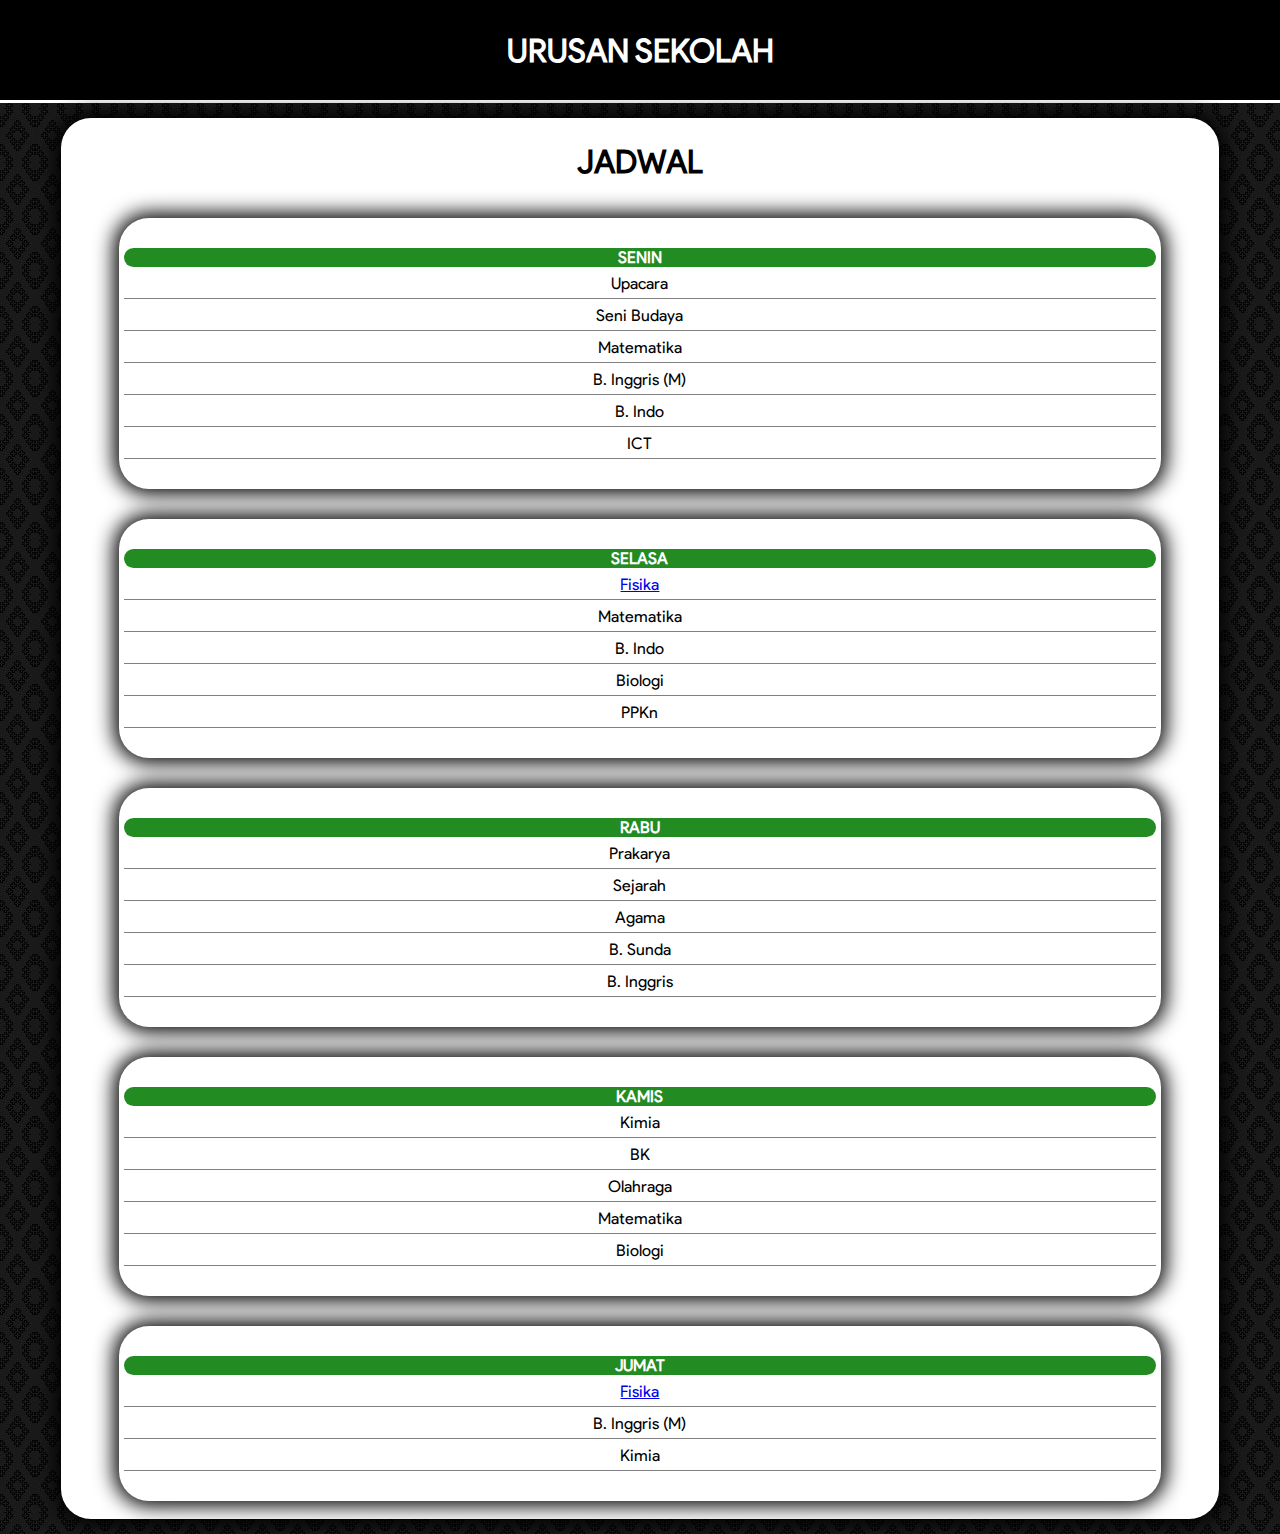
<file: index.html>
<!DOCTYPE html>

<html>
<head>
    <title>SEKOLAH COK</title>
    <link rel="stylesheet" href="style.css">
    <meta name="viewport" content="width=device-width, initial-scale=1.0">
</head>
<body>
    <div class="header">
        <h1>
            URUSAN SEKOLAH
        </h1>
    </div>
    <div class="bar"></div>
    <div class="container">
        <h1> JADWAL </h1>
        <div id="jadwal">
        <div class="container">
            <table>
                <tr>
                    <th>SENIN</th>
                </tr>
                <tr>
                    <td>Upacara</td>
                </tr>
                <tr>
                    <td>Seni Budaya</td>
                </tr>
                <tr>
                    <td>Matematika</td>
                </tr>
                <tr>
                    <td>B. Inggris (M)</td>
                </tr>
                <tr>
                    <td>B. Indo</td>
                </tr>
                <tr>
                    <td>ICT</td>
                </tr>
            </table>
        </div>
        <div class="container">
            <table>
                <tr>
                    <th>SELASA</th>
                </tr>
                <tr>
                    <td><a href="fisika/index.html">Fisika</a></td>
                </tr>
                <tr>
                    <td>Matematika</td>
                </tr>
                <tr>
                    <td>B. Indo</td>
                </tr>
                <tr>
                    <td>Biologi</td>
                </tr>
                <tr>
                    <td>PPKn</td>
                </tr>
            </table>
        </div>
        <div class="container">
            <table>
                <tr>
                    <th>RABU</th>
                </tr>
                <tr>
                    <td>Prakarya</td>
                </tr>
                <tr>
                    <td>Sejarah</td>
                </tr>
                <tr>
                    <td>Agama</td>
                </tr>
                <tr>
                    <td>B. Sunda</td>
                </tr>
                <tr>
                    <td>B. Inggris</td>
                </tr>
            </table>
        </div>
        <div class="container">
            <table>
                <tr>
                    <th>KAMIS</th>
                </tr>
                <tr>
                    <td>Kimia</td>
                </tr>
                <tr>
                    <td>BK</td>
                </tr>
                <tr>
                    <td>Olahraga</td>
                </tr>
                <tr>
                    <td>Matematika</td>
                </tr>
                <tr>
                    <td>Biologi</td>
                </tr>
            </table>
        </div>
        <div class="container">
            <table>
                <tr>
                    <th>JUMAT</th>
                </tr>
                <tr>
                    <td><a href="fisika/index.html">Fisika</a></td>
                </tr>
                <tr>
                    <td>B. Inggris (M)</td>
                </tr>
                <tr>
                    <td>Kimia</td>
                </tr>
            </table>
        </div>
        </div>
    </div>
</body>
</file>
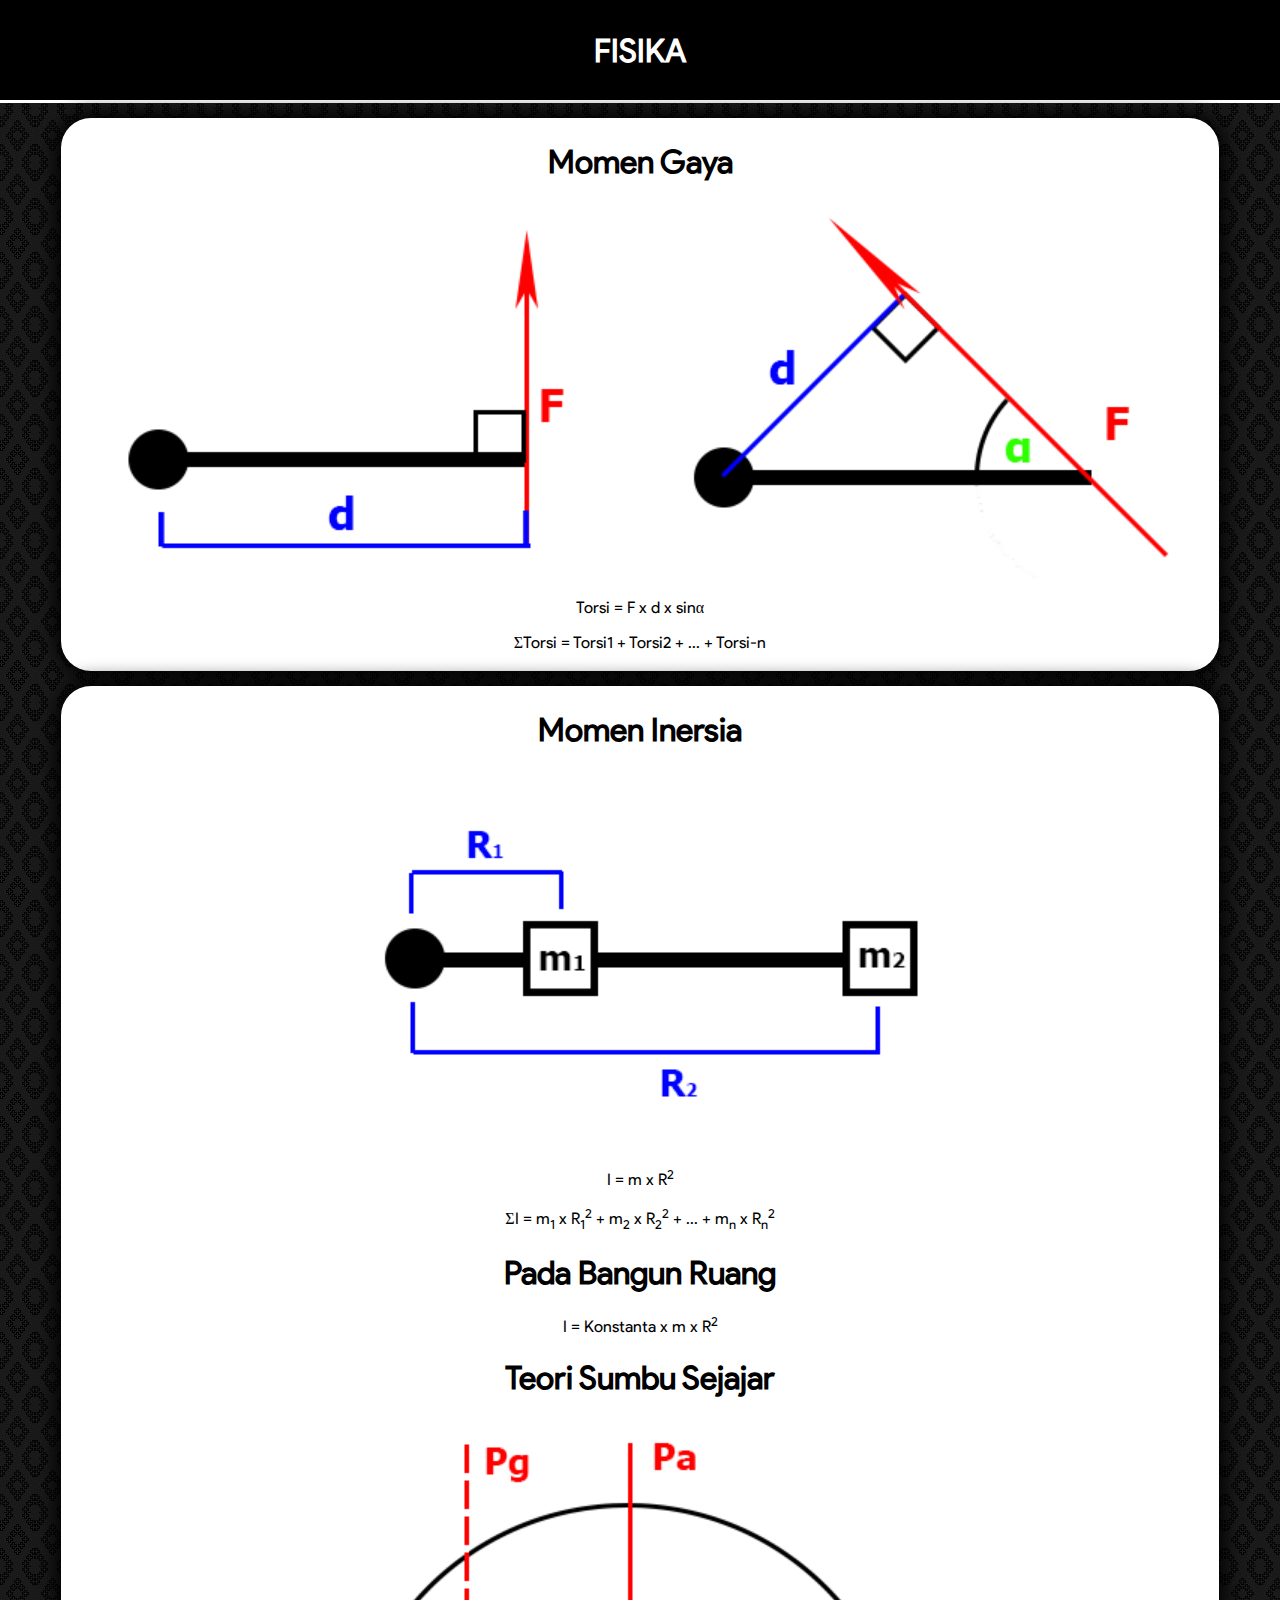
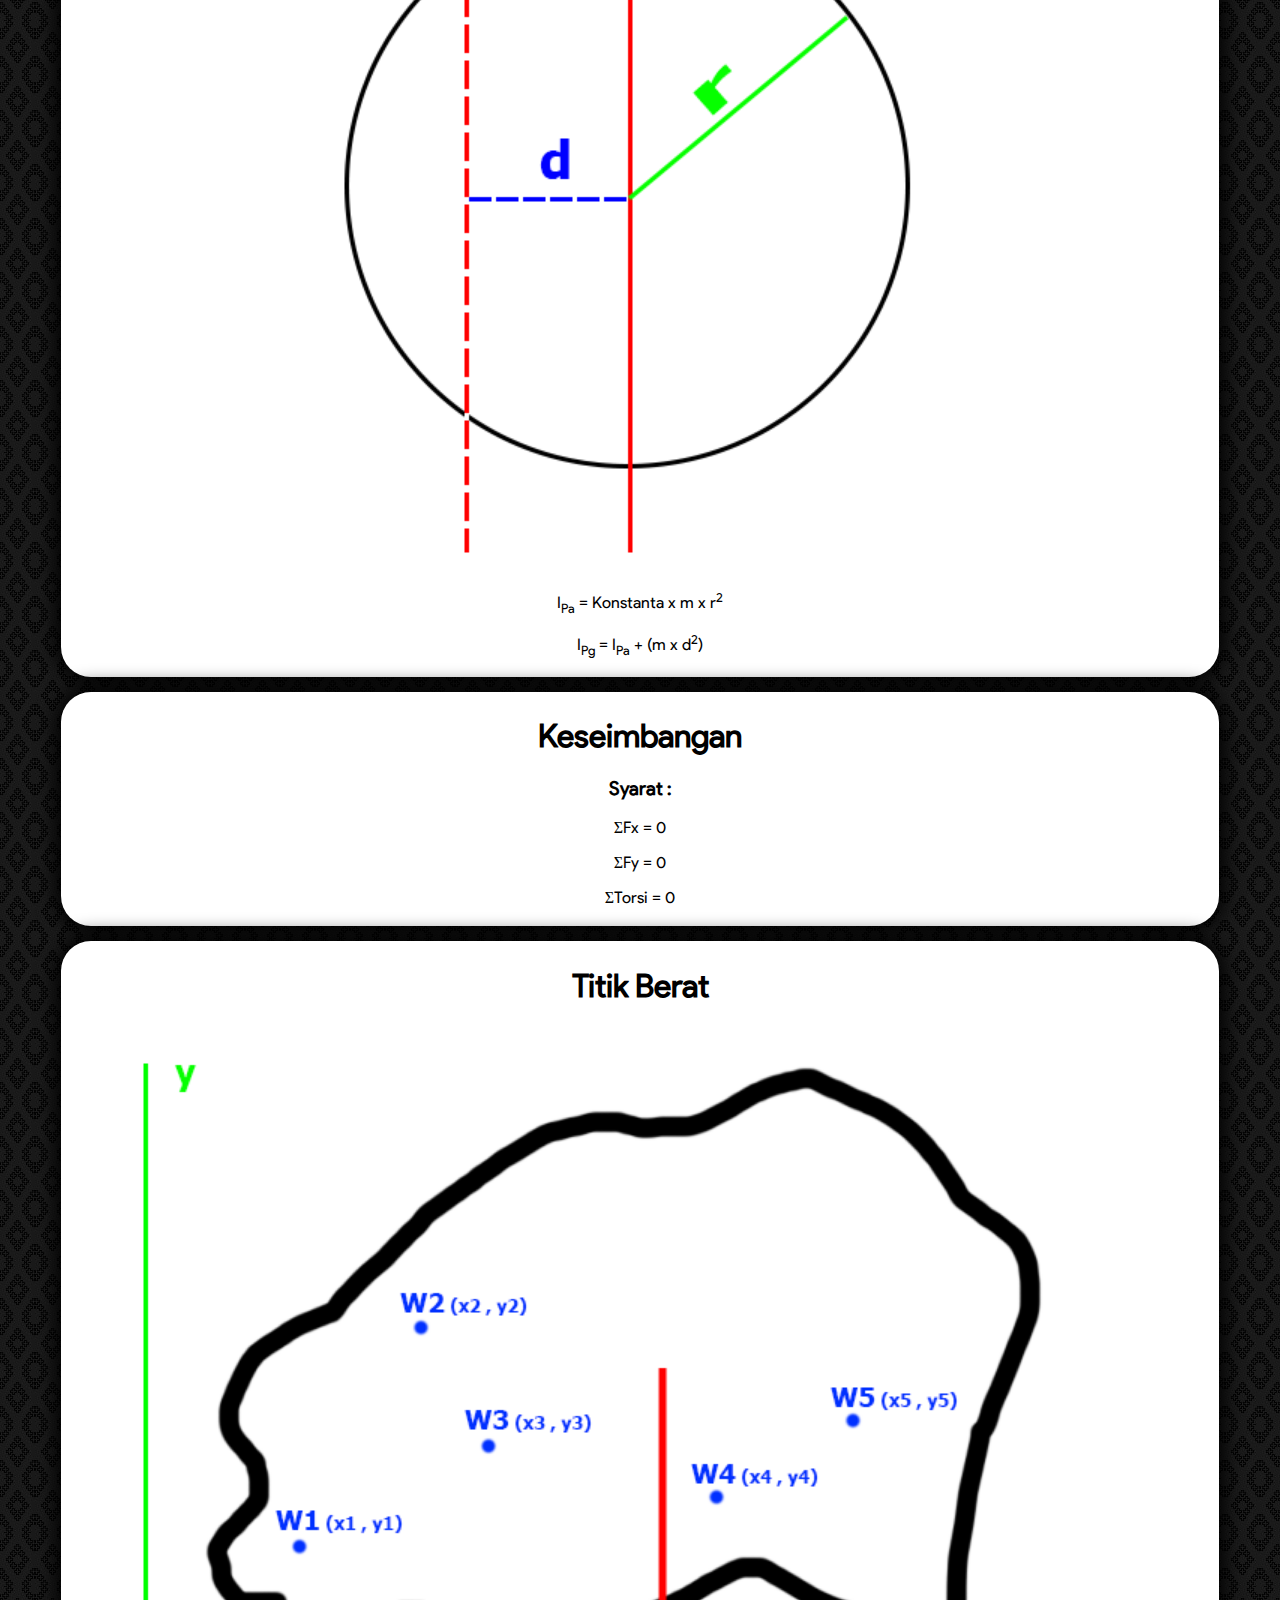
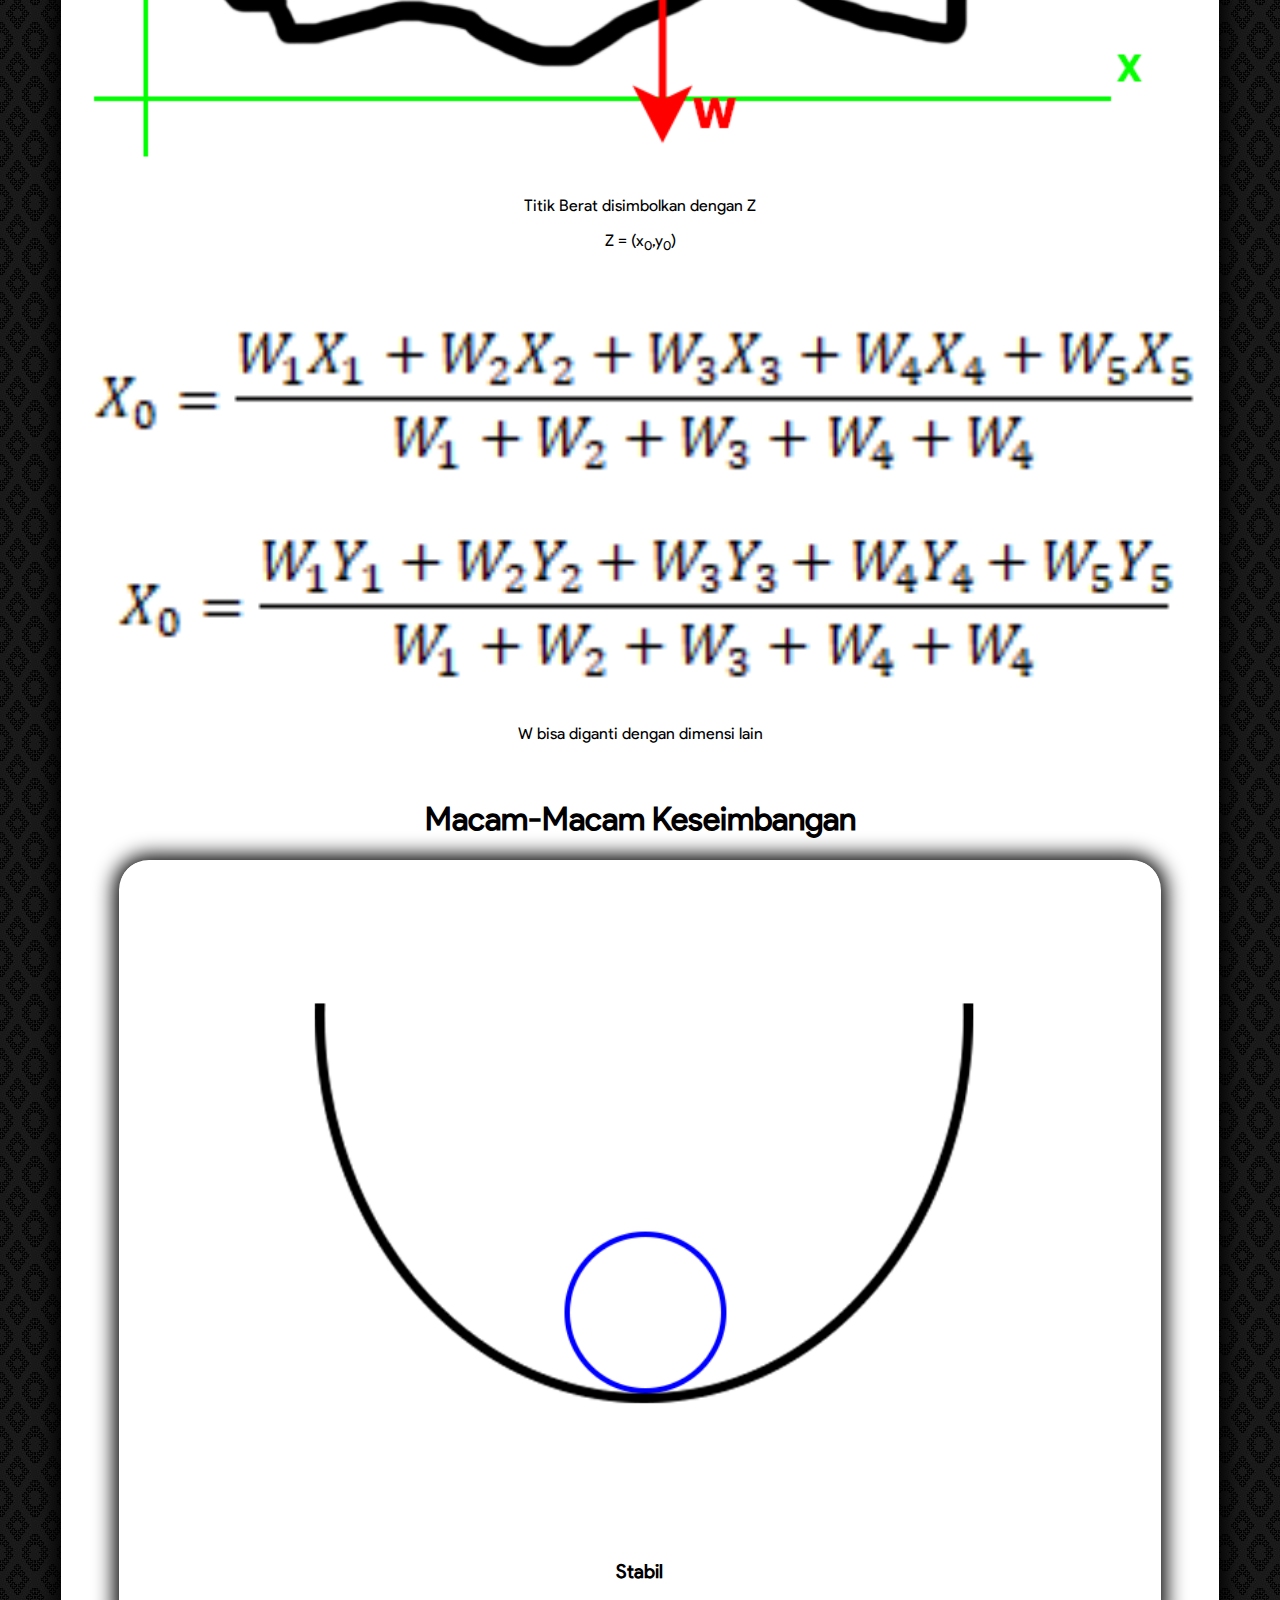
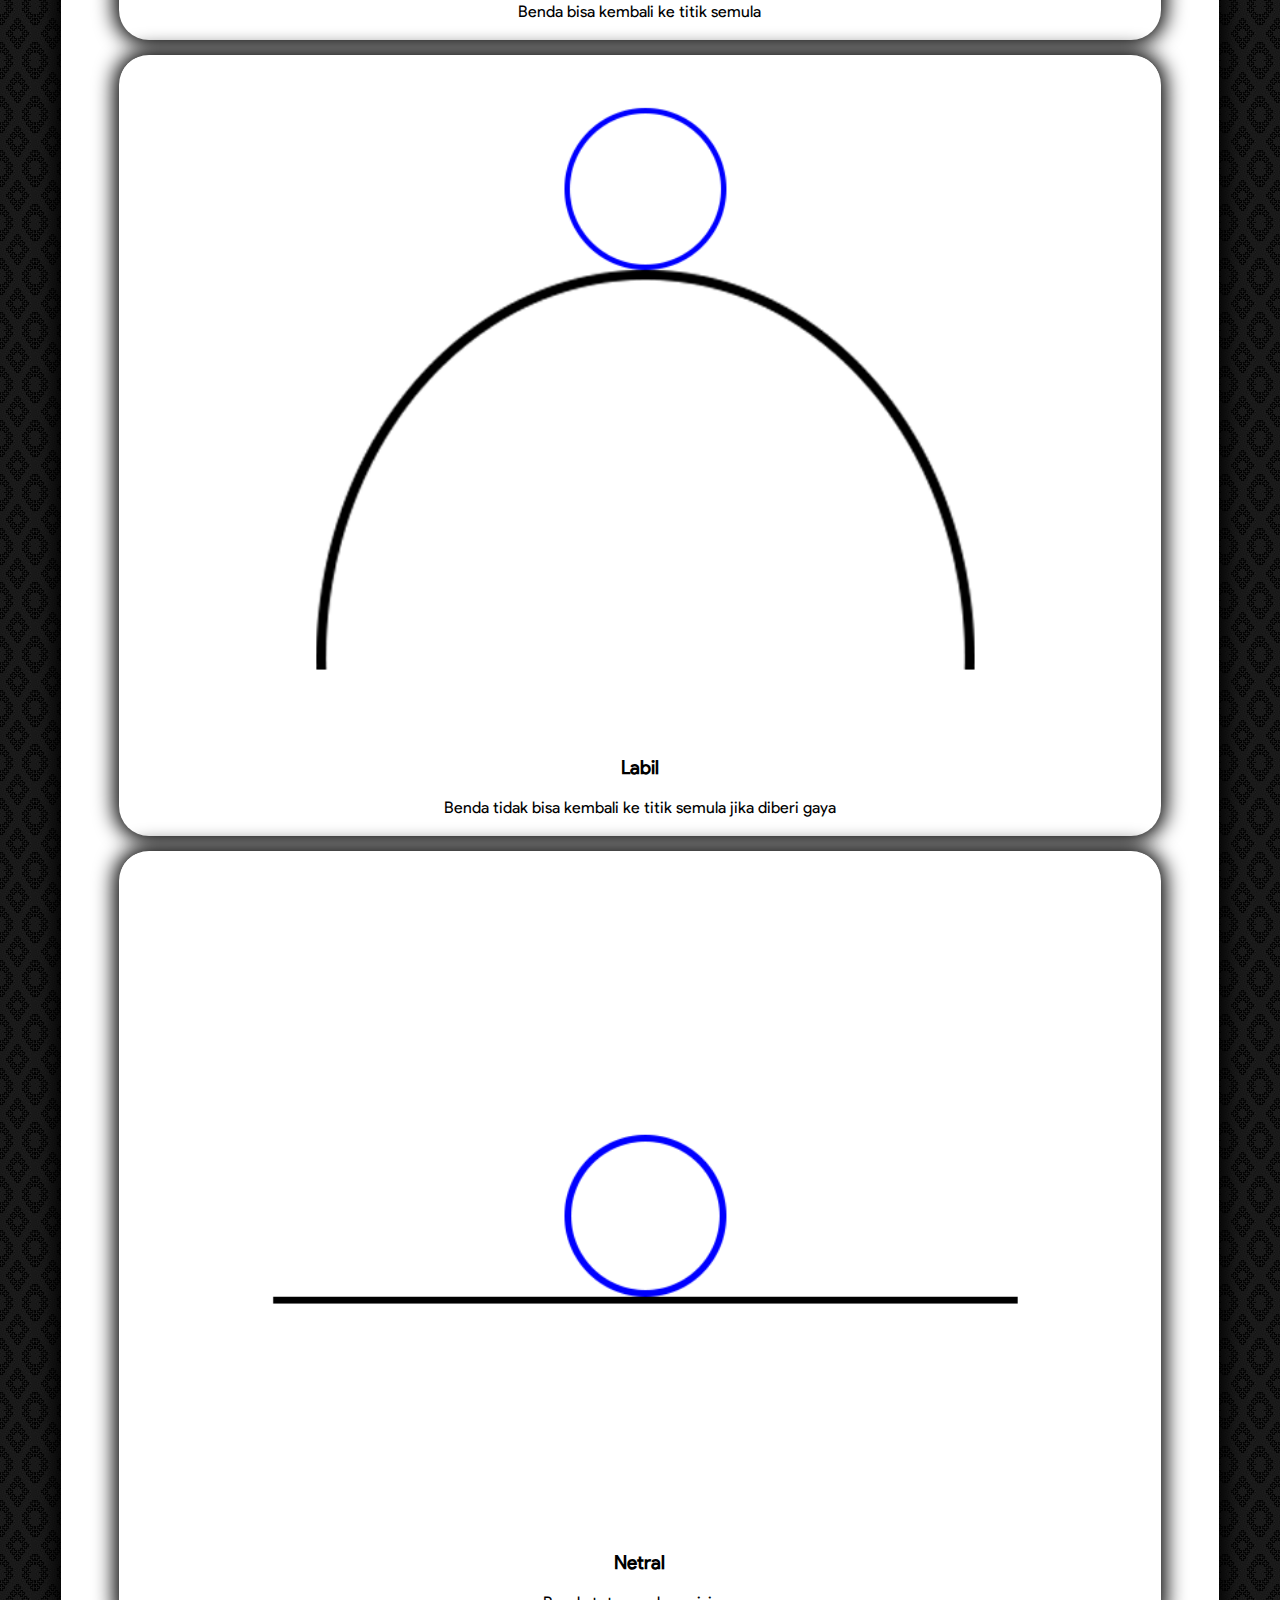
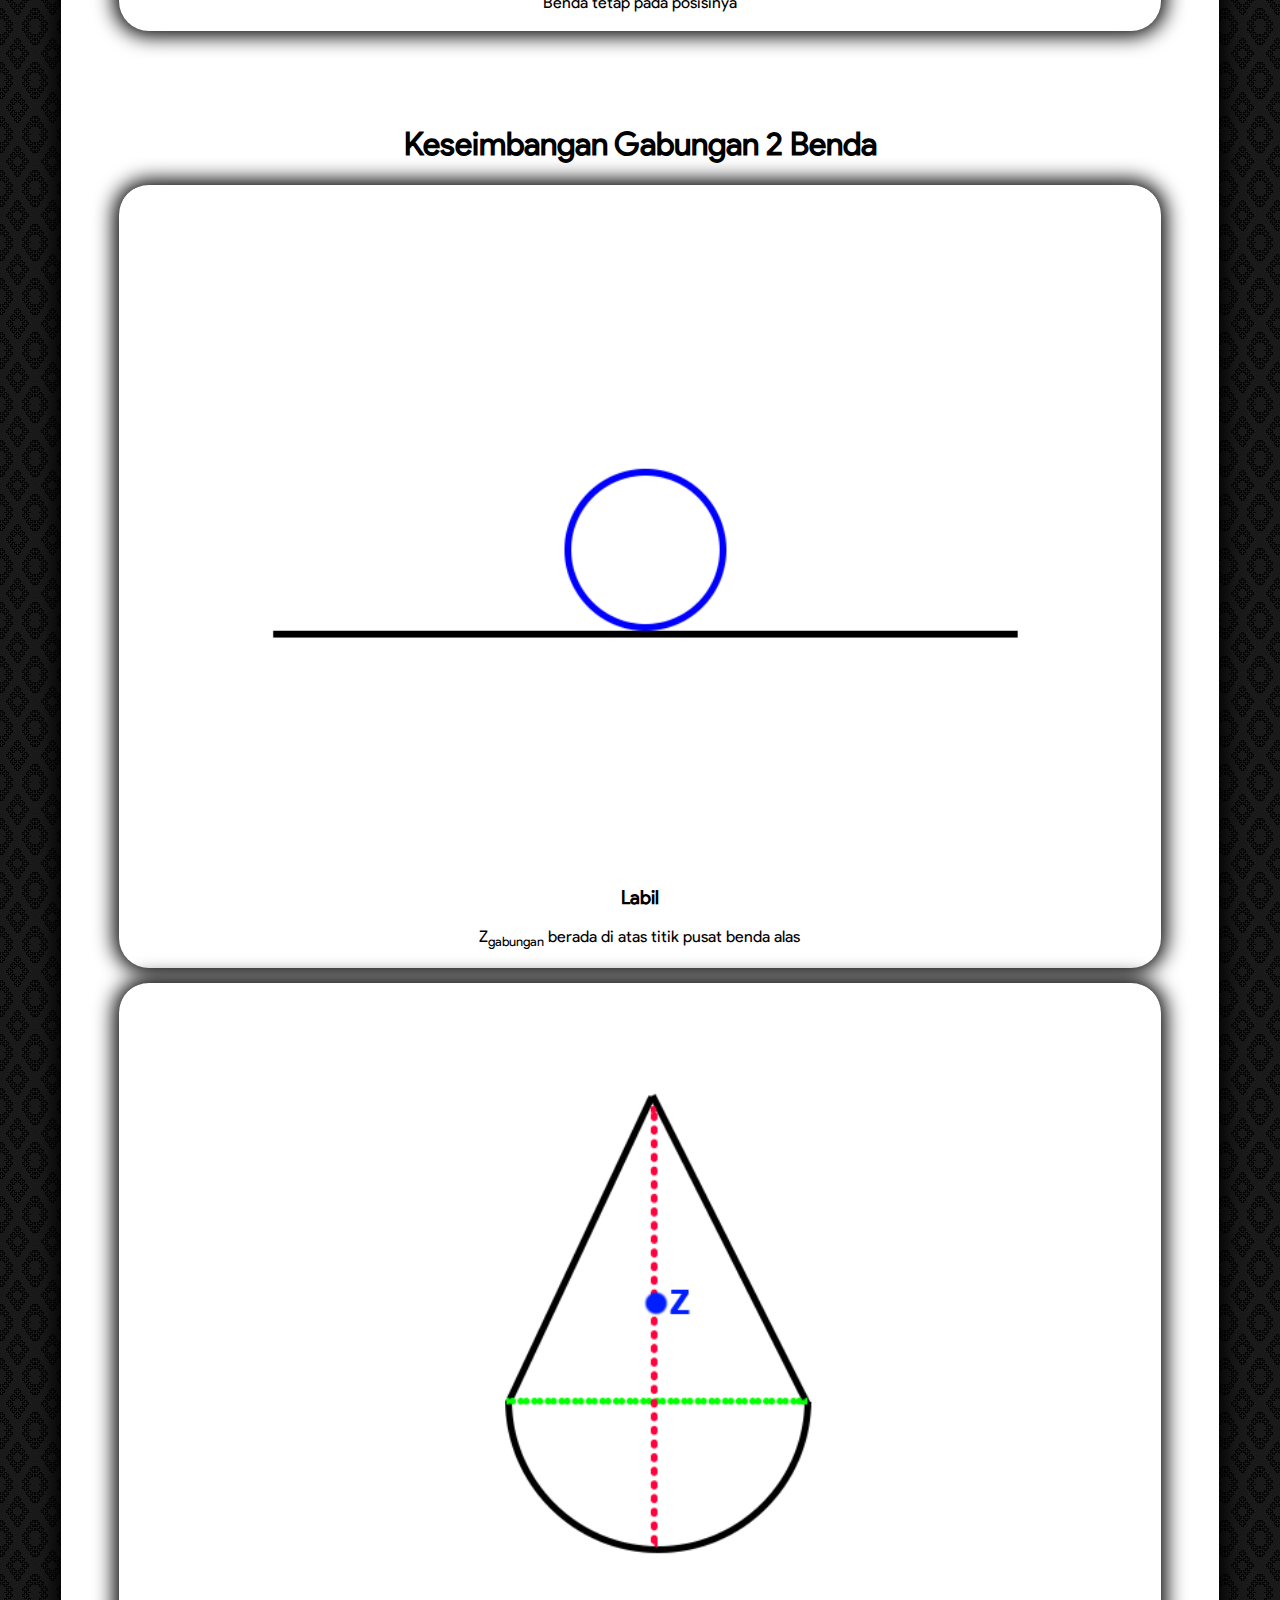
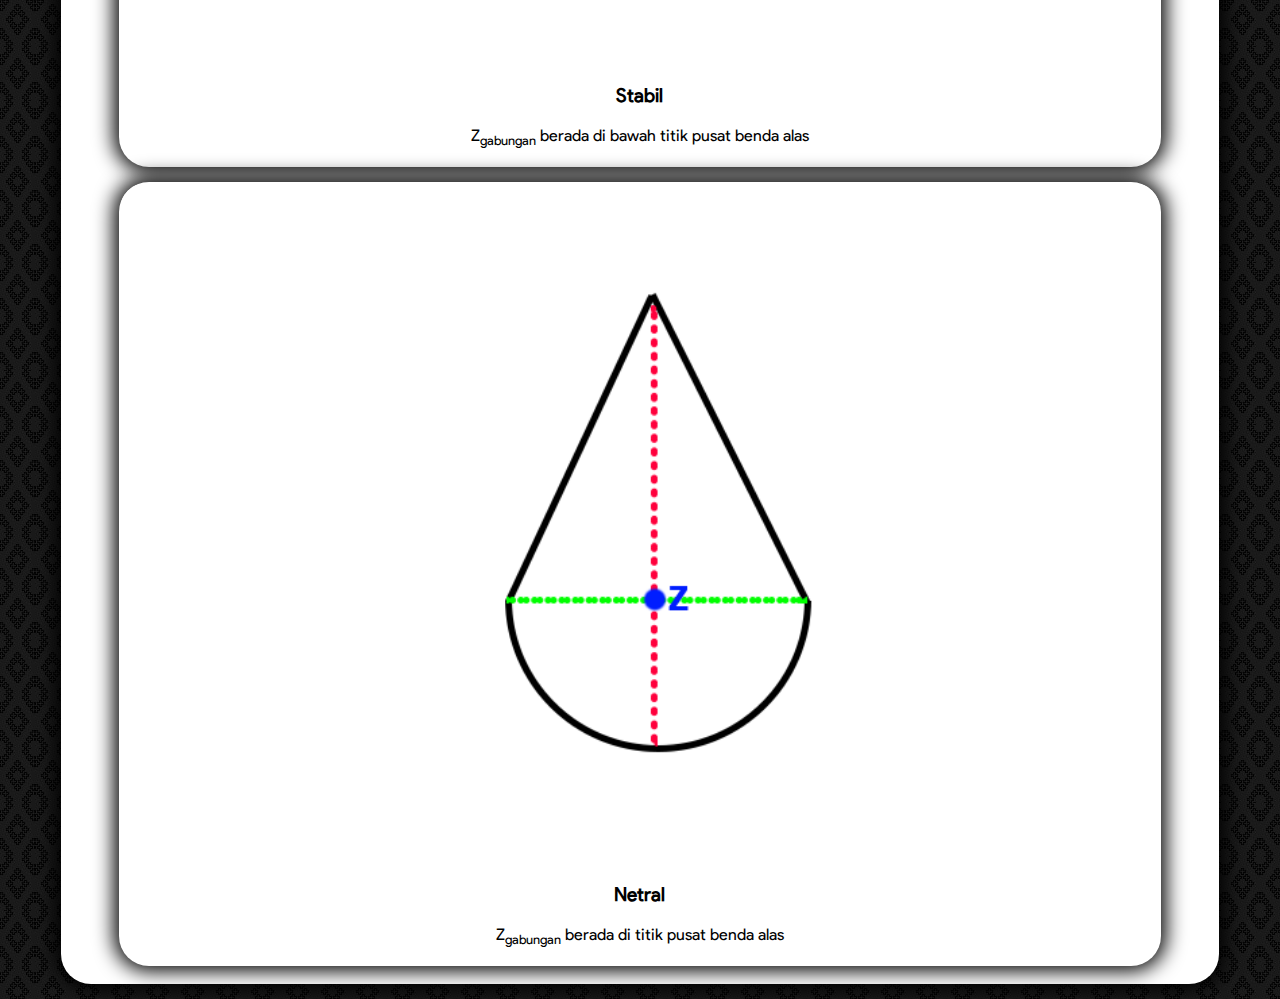
<file: fisika/index.html>
<!DOCTYPE html>

<html>
<head>
     <meta charset="UTF-8"> 
    <title>Fisika</title>
    <link rel="stylesheet" href="../style.css">
    <meta name="viewport" content="width=device-width, initial-scale=1.0">
</head>
<body>
    <div class="header">
        <h1>
            FISIKA
        </h1>
    </div>
    <div class="bar"></div>
    <div class="container">
        <h1>Momen Gaya</h1>
        <a href="torsi1.png"><img src="torsi1.png"></a> 
        <p>Torsi = F x d x sinα</p>
        <p>ΣTorsi = Torsi1 + Torsi2 + ... + Torsi-n</p>
    </div>
    <div class="container"> 
        <h1>Momen Inersia</h1>
        <a href="minersia1.png"><img src="minersia1.png"></a>
        <p>I = m x R<sup>2</sup></p>
        <p>ΣI = m<sub>1</sub> x R<sub>1</sub><sup>2</sup> + m<sub>2</sub> x R<sub>2</sub><sup>2</sup> + ... + m<sub>n</sub> x R<sub>n</sub><sup>2</sup></p>
        <h1>Pada Bangun Ruang</h1>
        <p>I = Konstanta x m x R<sup>2</sup></p>
        <h1>Teori Sumbu Sejajar</h1>
        <a href="minersia2.png"><img src="minersia2.png"></a>
        <p>I<sub>Pa</sub> = Konstanta x m x r<sup>2</sup></p>
        <p>I<sub>Pg</sub> = I<sub>Pa</sub> + (m x d<sup>2</sup>)</p>
    </div>
    <div class="container">
        <h1>Keseimbangan</h1>
        <h3>Syarat :</h3>
        <p>ΣFx = 0</p>
        <p>ΣFy = 0</p>
        <p>ΣTorsi = 0</p>
    </div>
    <div class="container">
        <h1>Titik Berat</h1>
        <a href="titikberat1.png"><img src="titikberat1.png"></a>
        <p>Titik Berat disimbolkan dengan Z</p>
        <p>Z = (x<sub>0</sub>,y<sub>0</sub>)</p>
        <a href="titikberat2.png"><img src="titikberat2.png"></a>
        <p>W bisa diganti dengan dimensi lain</p>
        <br>
        <h1>Macam-Macam Keseimbangan</h1>
        <div class="container">
        <img src="titikberat3.png">
        <h3>Stabil</h3>
        <p>Benda bisa kembali ke titik semula</p>
        </div>
        <div class="container">
        <img src="titikberat4.png">
        <h3>Labil</h3>
        <p>Benda tidak bisa kembali ke titik semula jika diberi gaya</p>
        </div>
        <div class="container">
        <img src="titikberat5.png">
        <h3>Netral</h3>
        <p>Benda tetap pada posisinya</p>
        </div>
        <br>
        <br>
        <br>
        <h1>Keseimbangan Gabungan 2 Benda</h1>
        <div class="container">
        <img src="titikberat5.png">
        <h3>Labil</h3>
        <p>Z<sub>gabungan</sub> berada di atas titik pusat benda alas</p>
        </div>
        <div class="container">
        <img src="titikberat6.png">
        <h3>Stabil</h3>
        <p>Z<sub>gabungan</sub> berada di bawah titik pusat benda alas</p>
        </div>
        <div class="container">
        <img src="titikberat7.png">
        <h3>Netral</h3>
        <p>Z<sub>gabungan</sub> berada di titik pusat benda alas</p>
        </div>
        
    </div>
</body>
</file>
<file: style.css>
@font-face {
  font-family: "Product Sans";
  src: url(product-sans.ttf) format("truetype");
}

body  {
    background: url(bg.jpg);
    font-family: "Product Sans";
    color: white;
    text-align: center;
    padding: 0;
    margin: 0;
    }

.header {
    background-color: black;
    height: 100px;
    margin-top: 0;
    display: flex;
    align-content: center;
}
.header h1 {
    margin: auto auto;
}

.bar {
    height: 3px;
    background-color: white;
}

.container {
    padding:3px;
    margin: 15px auto 15px auto; 
    border-radius: 30px;
    background-color: white;
    color: black;
    width: 90%;
    box-shadow: 0px 0px 20px 5px black;
    overflow-x: hidden;
}

#jadwal {
    display: grid;
}
table {
    margin: 25px auto;
    padding: 0;
    width: 100%;
}
td {
    padding: 5px 5px;
    border-bottom: 1px solid grey;
}
th {
    width: auto;
    border-radius: 10px;
    background-color: forestgreen;
    padding: 0;
    color: white;
}
.container img {
    width: 100%;
}
</file>
